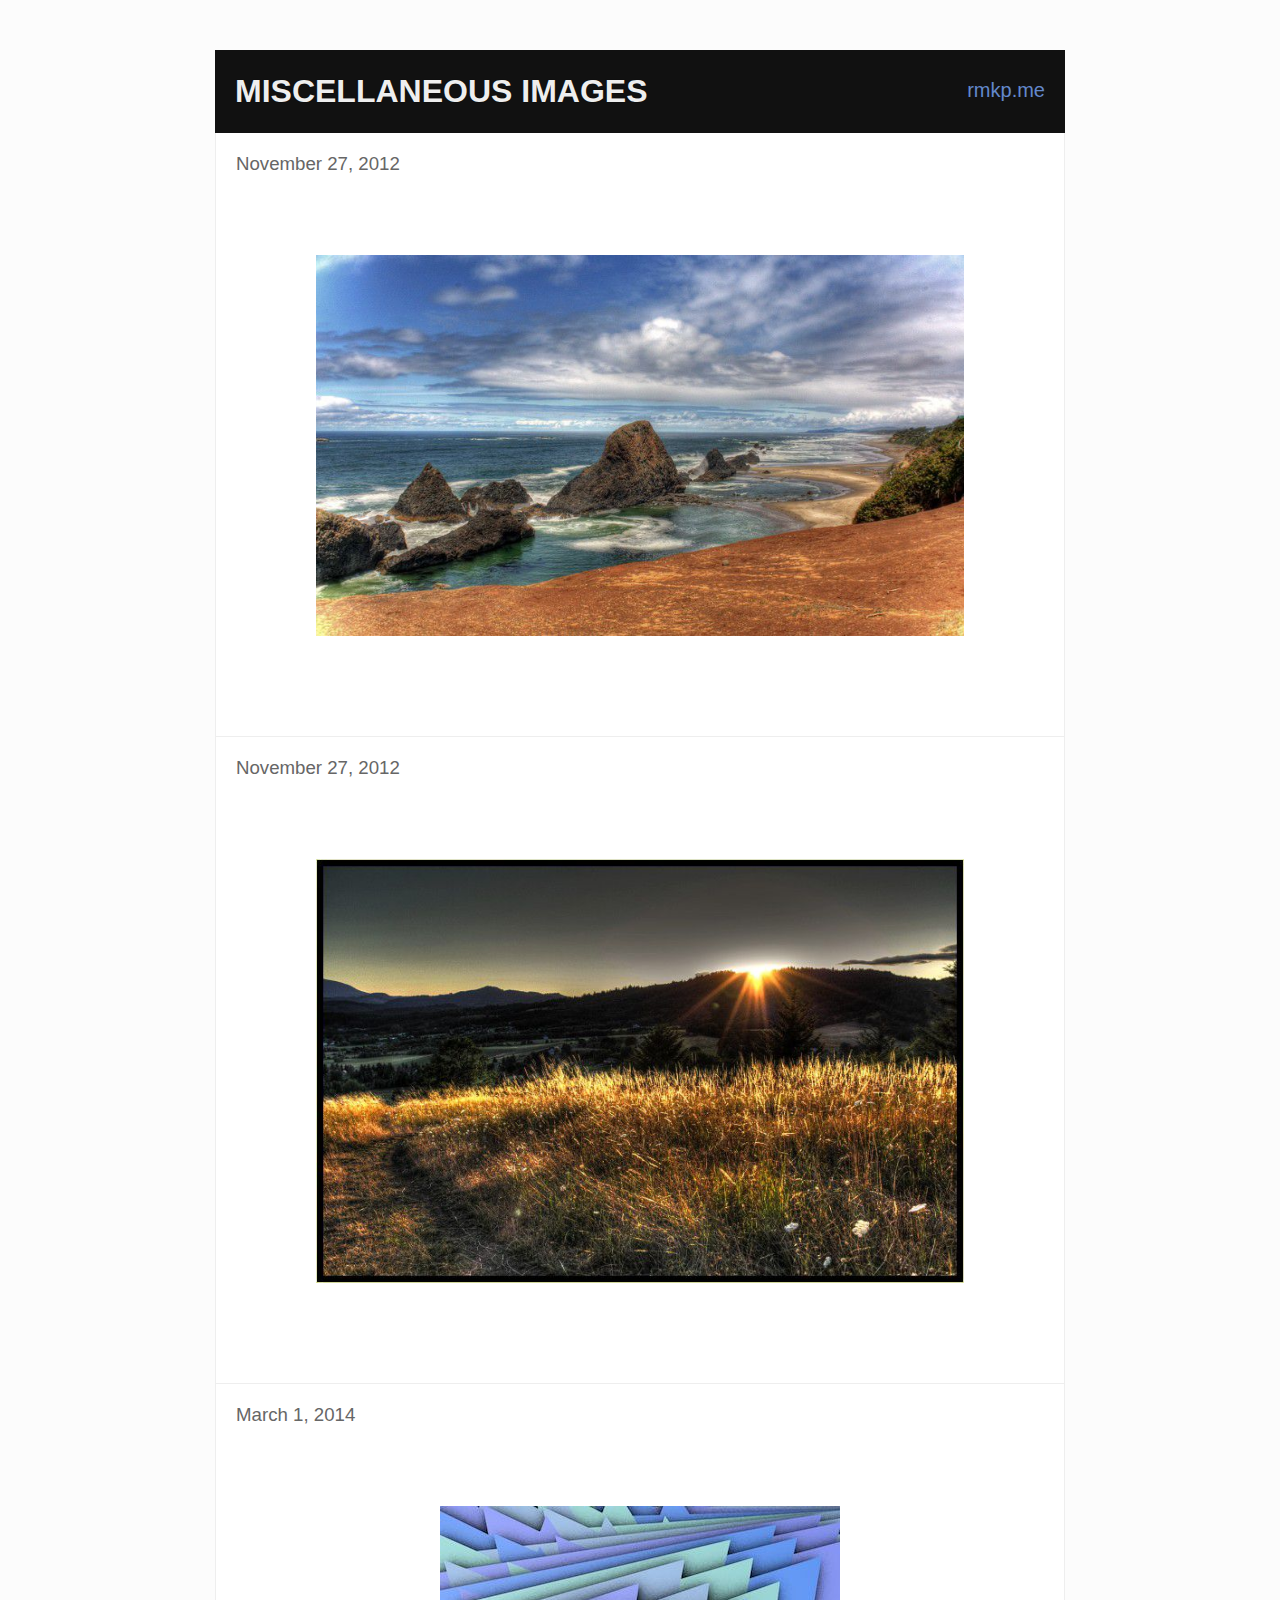
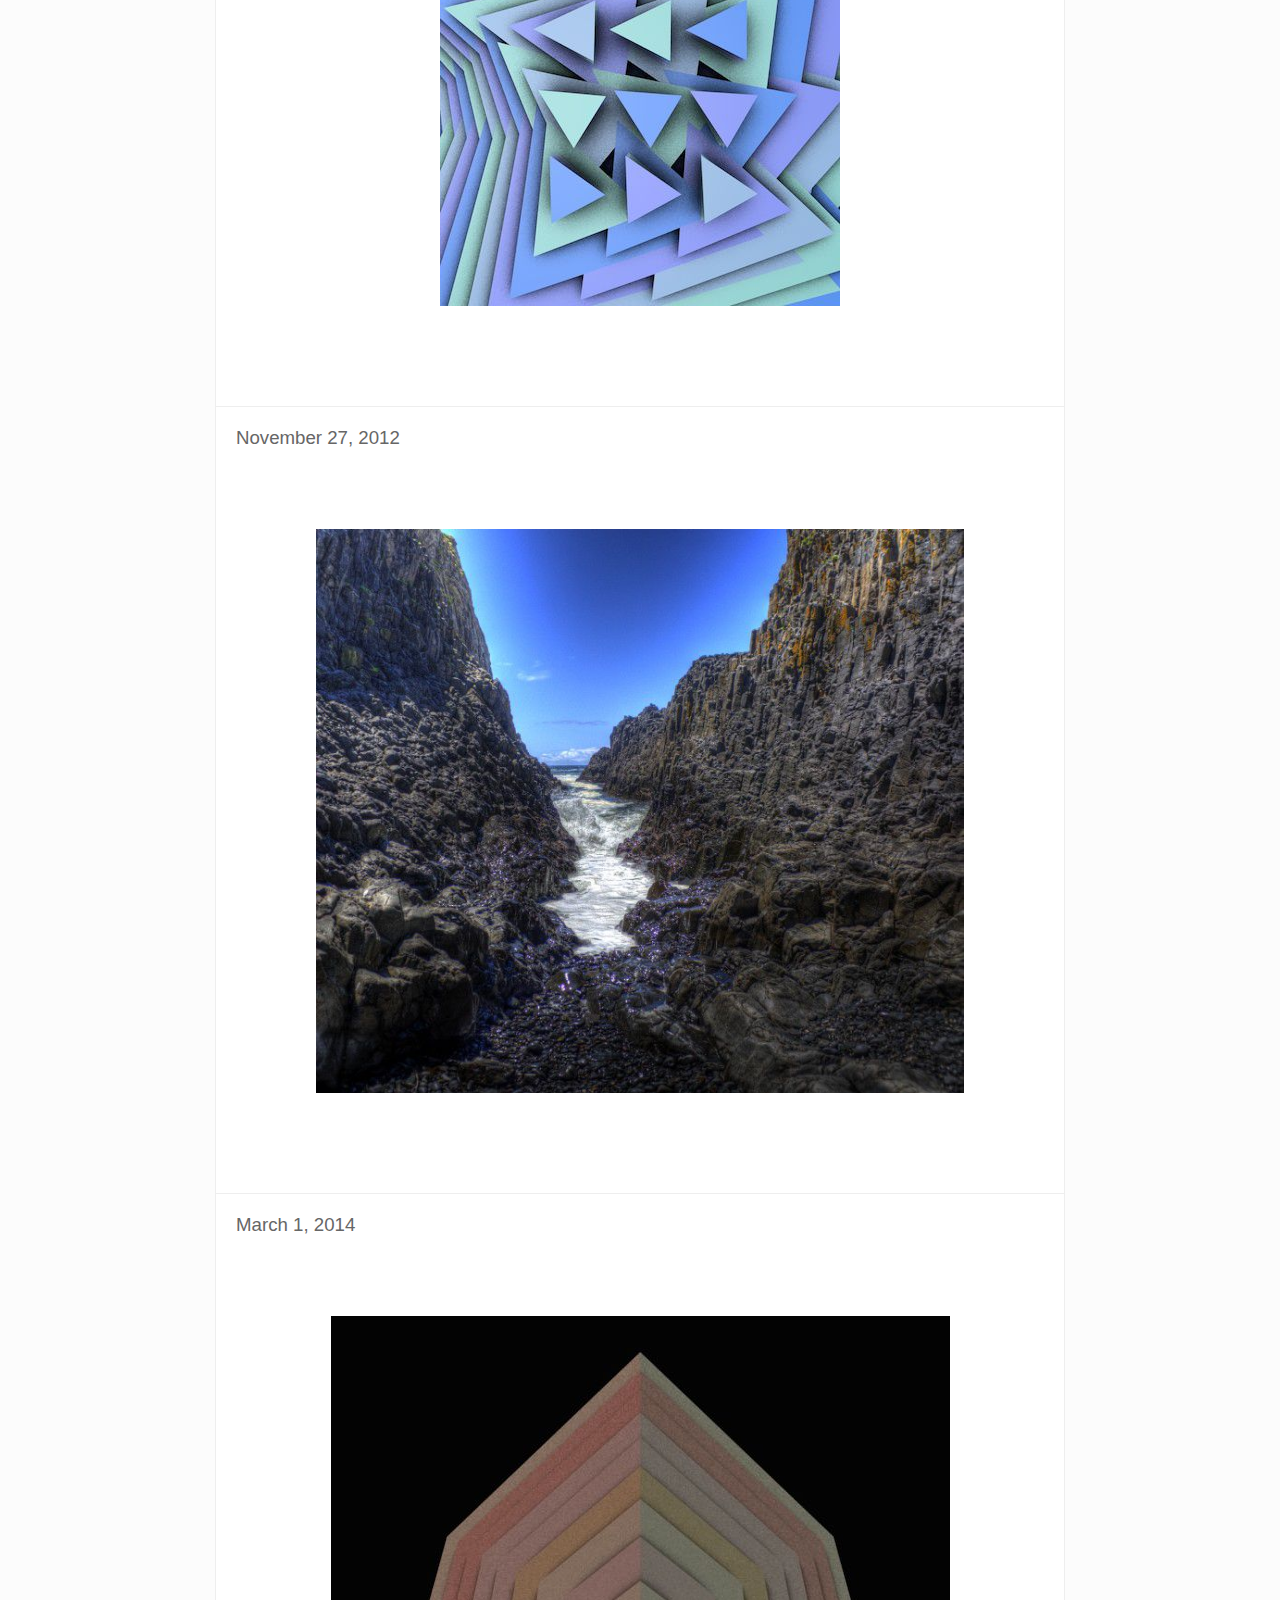
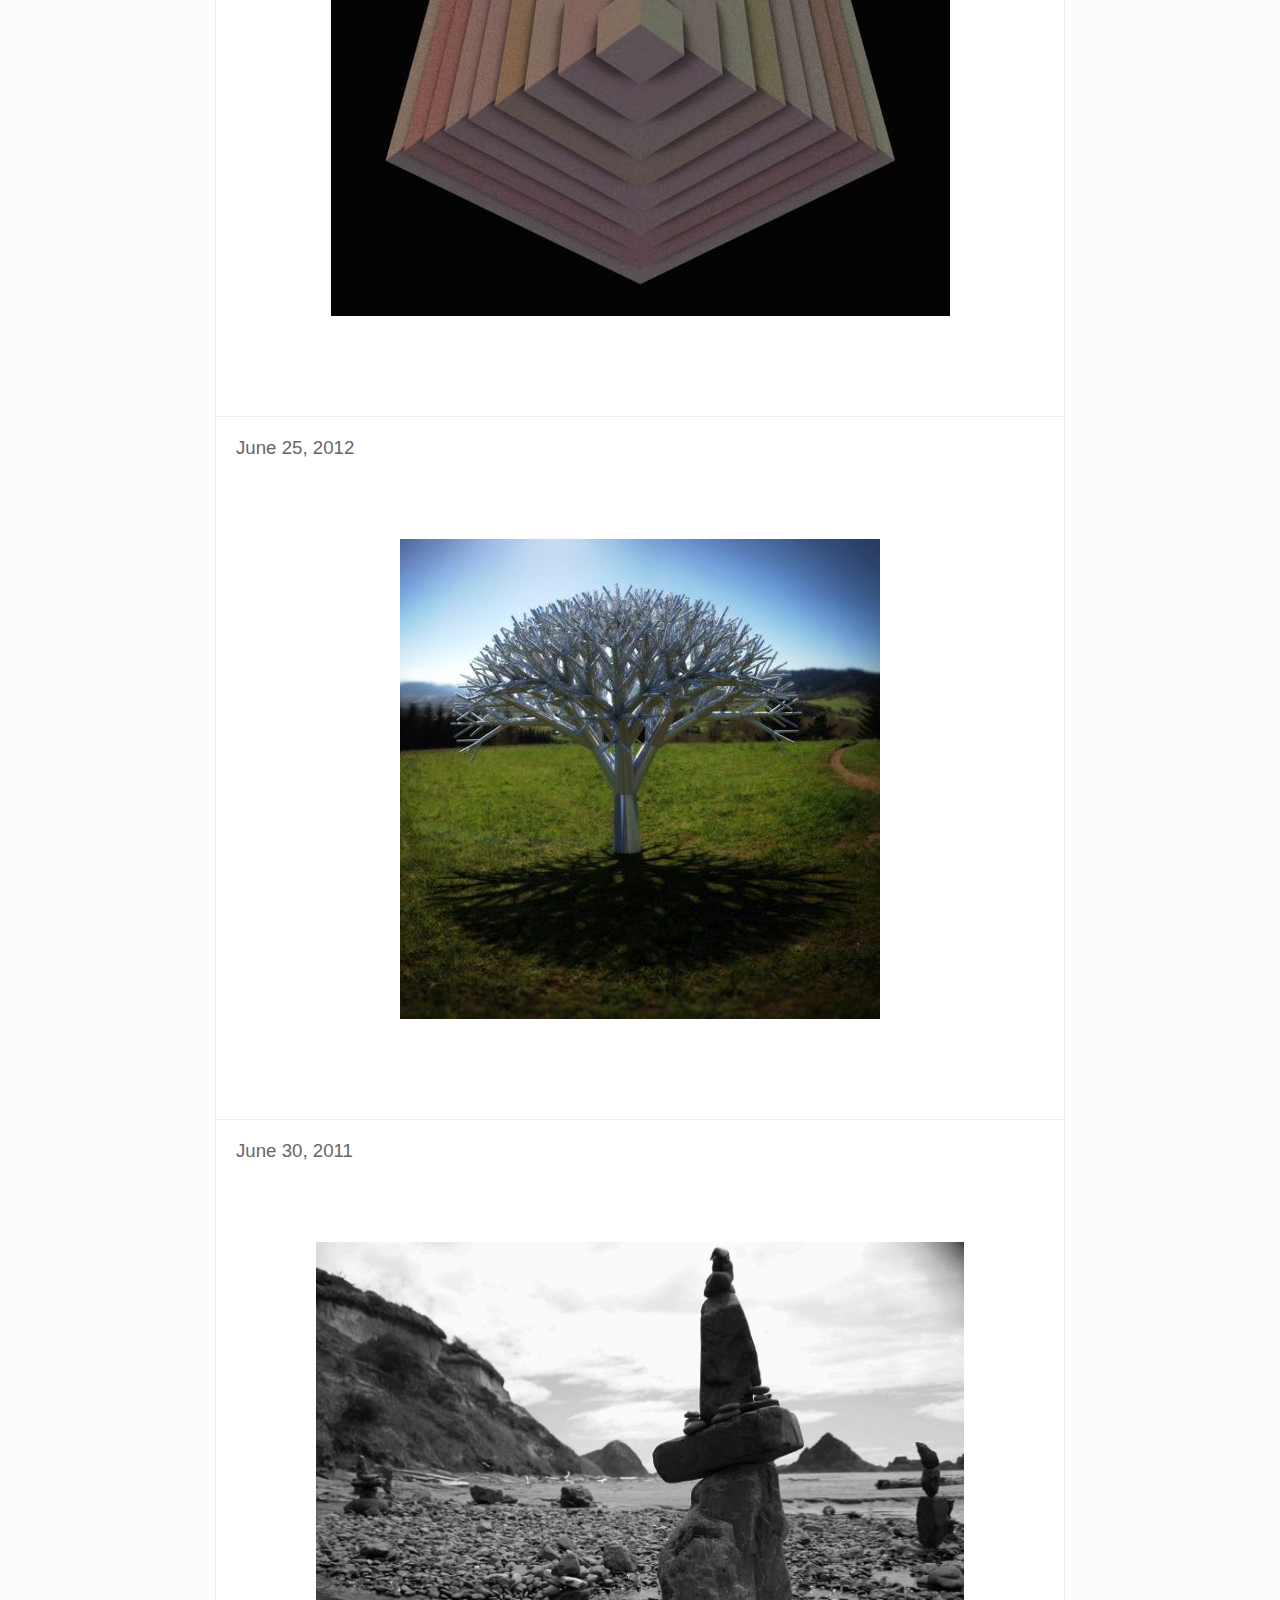
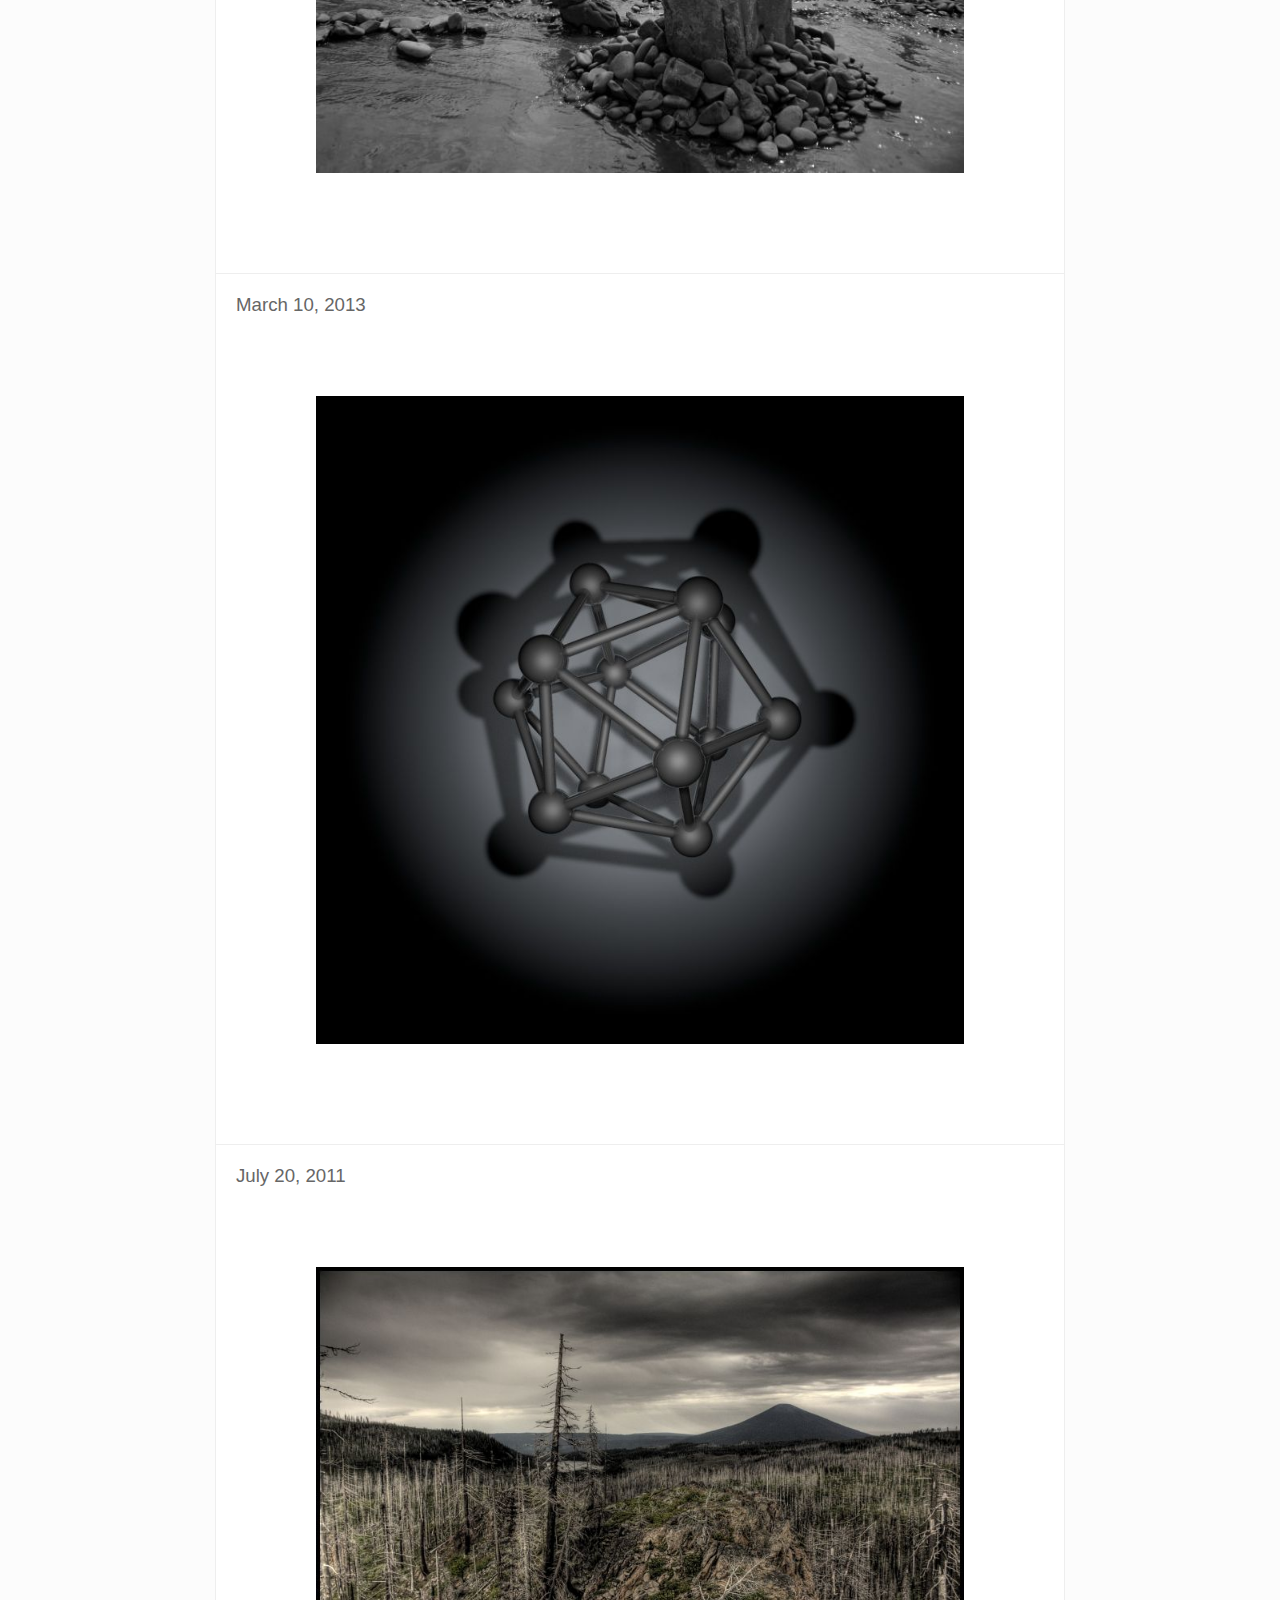
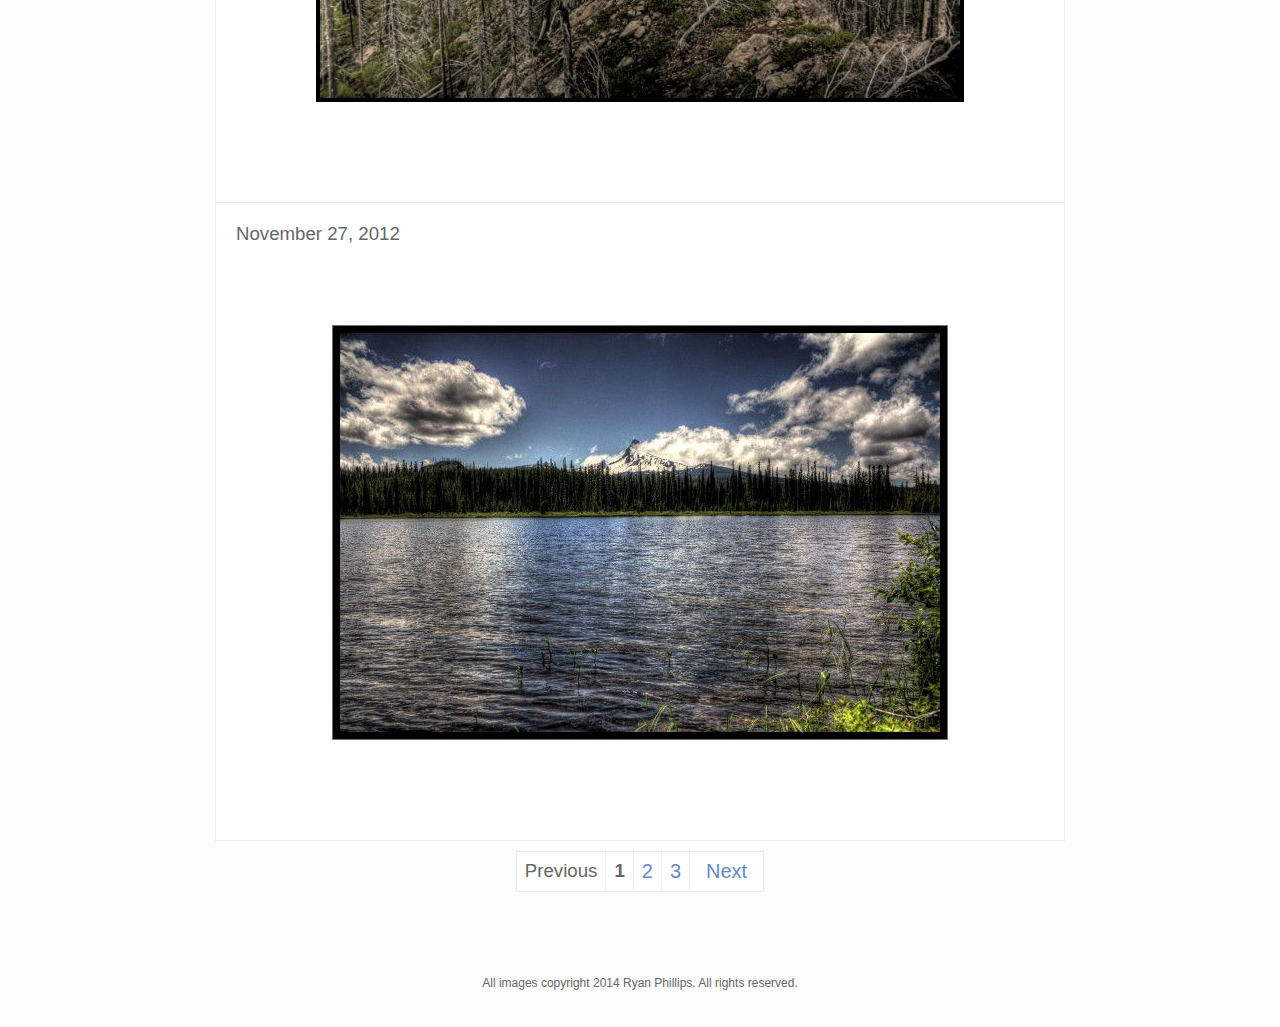
<file: index.html>
<!doctype html>
<html lang="en">
<head>
  <meta charset="UTF-8" />
  <title>miscellaneous images</title>  
  <link rel="stylesheet" type="text/css" href="main.css">
</head>
<body>

<div id="header">
	<h1 title="miscellaneous images">miscellaneous images</h1>
	<a href="http://www.rmkp.me">rmkp.me</a>
</div>


	
		<div class="img-cont">
			<div class="date">November 27, 2012</div>
			<img src="imgs/1a.jpg">
		</div>
	

	
		<div class="img-cont">
			<div class="date">November 27, 2012</div>
			<img src="imgs/3a.jpg">
		</div>
	

	
		<div class="img-cont">
			<div class="date">March  1, 2014</div>
			<img src="imgs/4.jpg">
		</div>
	

	
		<div class="img-cont">
			<div class="date">November 27, 2012</div>
			<img src="imgs/4a.jpg">
		</div>
	

	
		<div class="img-cont">
			<div class="date">March  1, 2014</div>
			<img src="imgs/5.jpg">
		</div>
	

	
		<div class="img-cont">
			<div class="date">June 25, 2012</div>
			<img src="imgs/577846_10150972977059972_172701657_n.jpg">
		</div>
	

	
		<div class="img-cont">
			<div class="date">June 30, 2011</div>
			<img src="imgs/5a.jpg">
		</div>
	

	
		<div class="img-cont">
			<div class="date">March 10, 2013</div>
			<img src="imgs/6.jpg">
		</div>
	

	
		<div class="img-cont">
			<div class="date">July 20, 2011</div>
			<img src="imgs/6a.jpg">
		</div>
	

	
		<div class="img-cont">
			<div class="date">November 27, 2012</div>
			<img src="imgs/7a.jpg">
		</div>
	


<div id="pagination">
	<table>
		<tr>
			
			<td class="prev">Previous</td>
			
			
				
				<td class="current">1</td>
				
			
				
				<td><a href="2.html">2</a></td>
				
			
				
				<td><a href="3.html">3</a></td>
				
			
			
			<td class="next"><a href="2.html">Next</a></td>
			
		</tr>
	</table>
</div>

<div id="copyright">All images copyright 2014 Ryan Phillips. All rights reserved.</div>

</body>
</html>
</file>
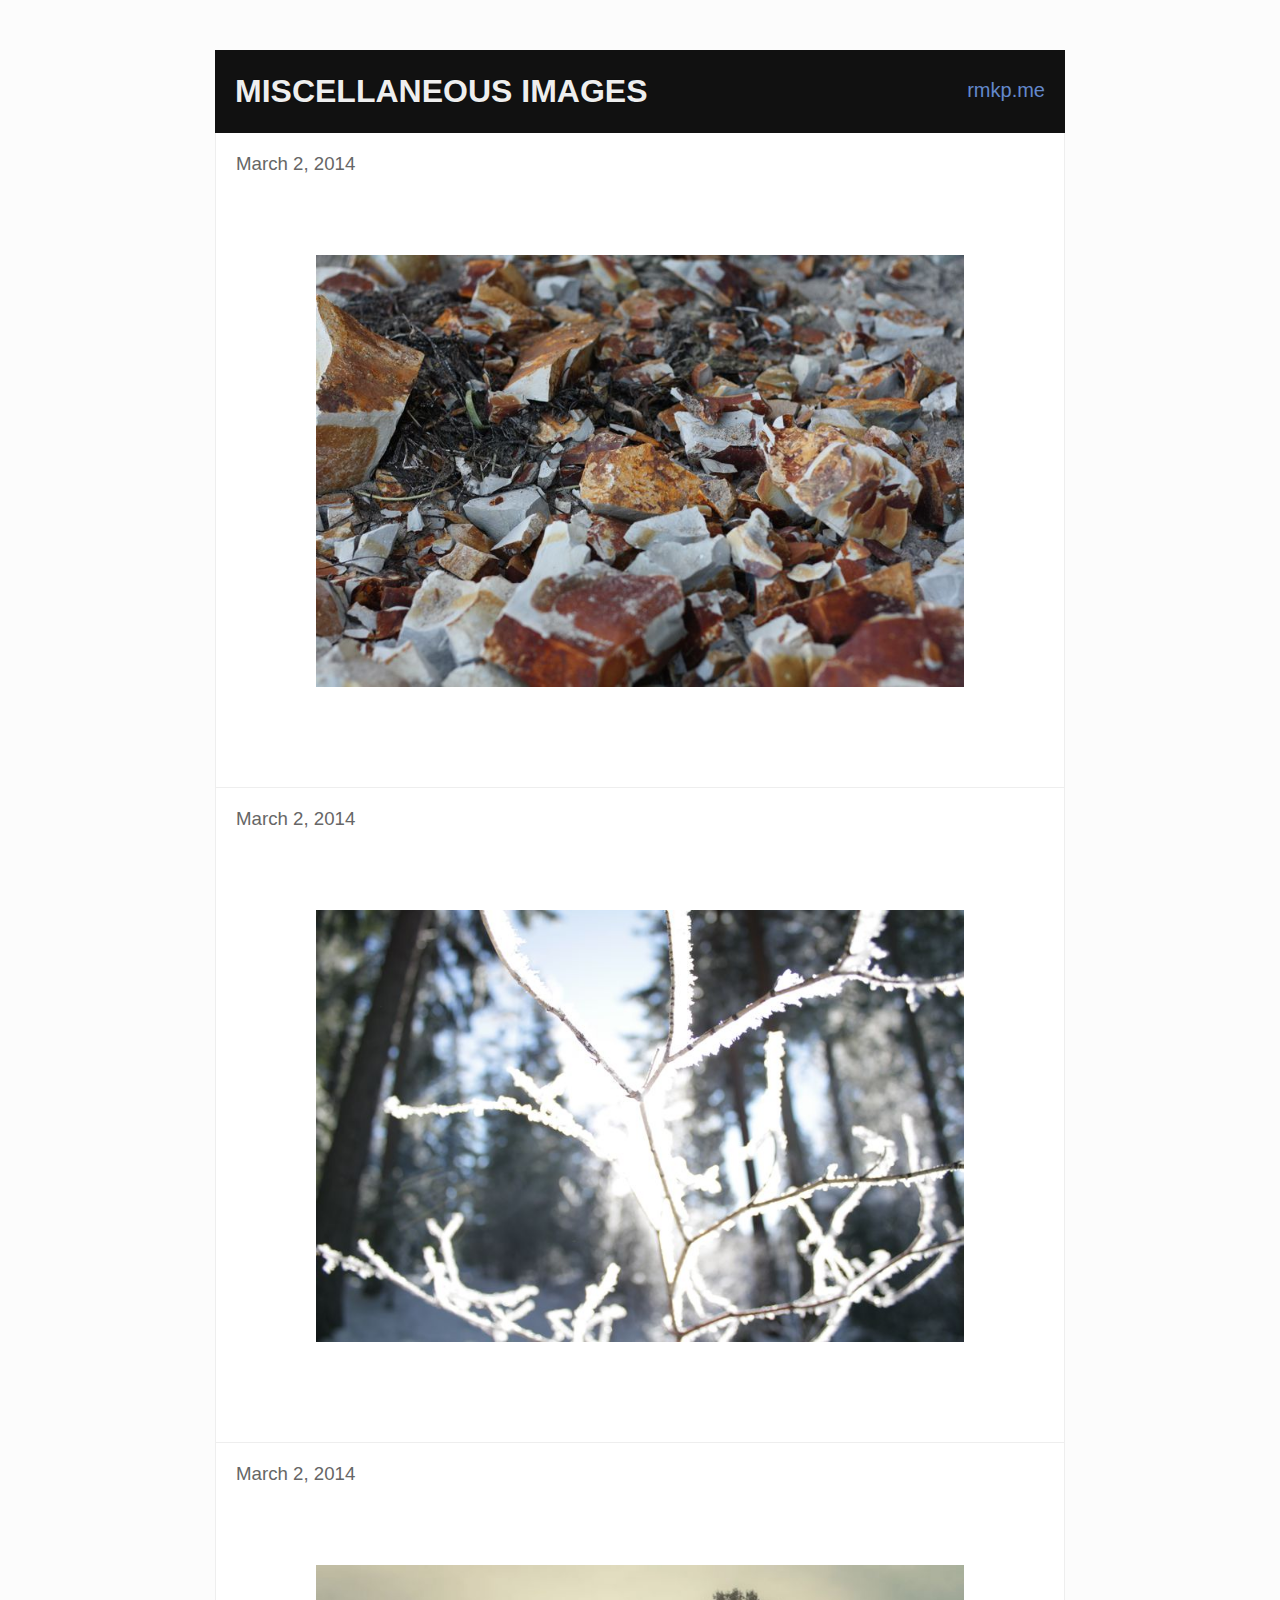
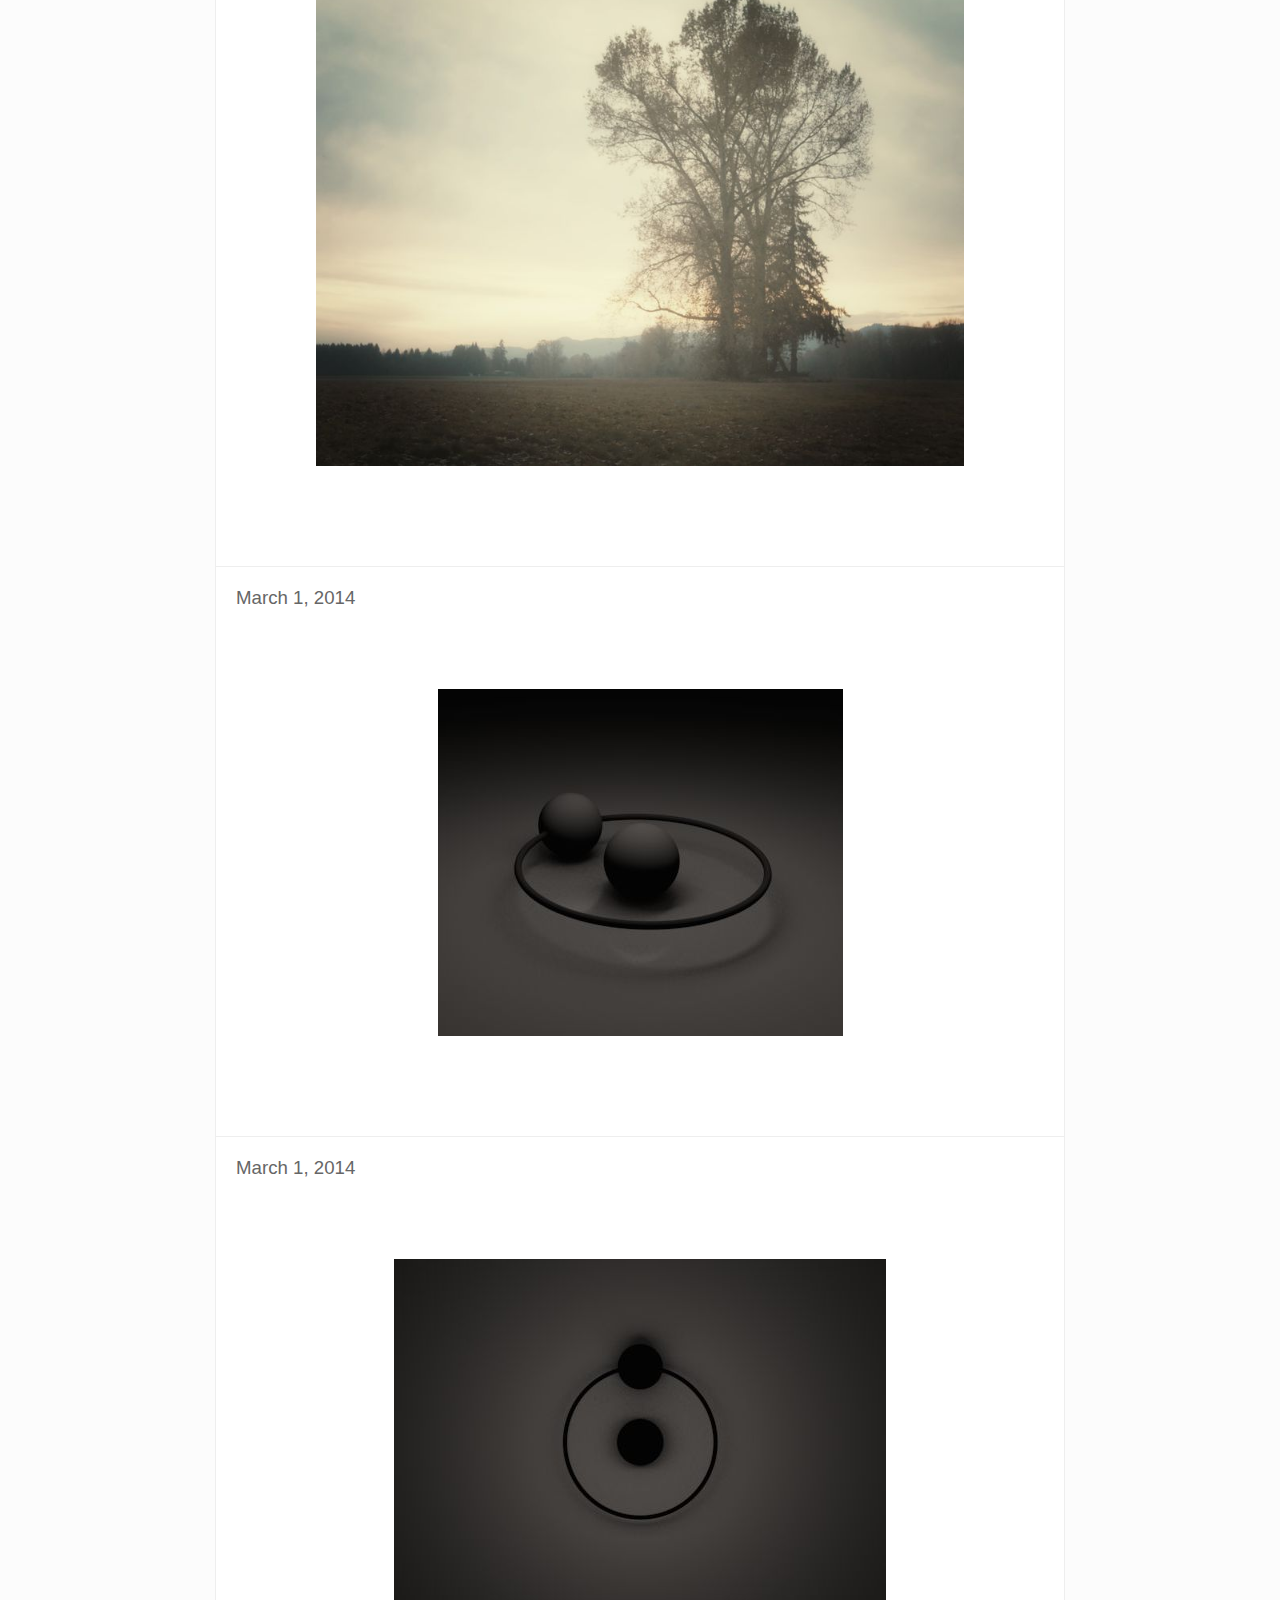
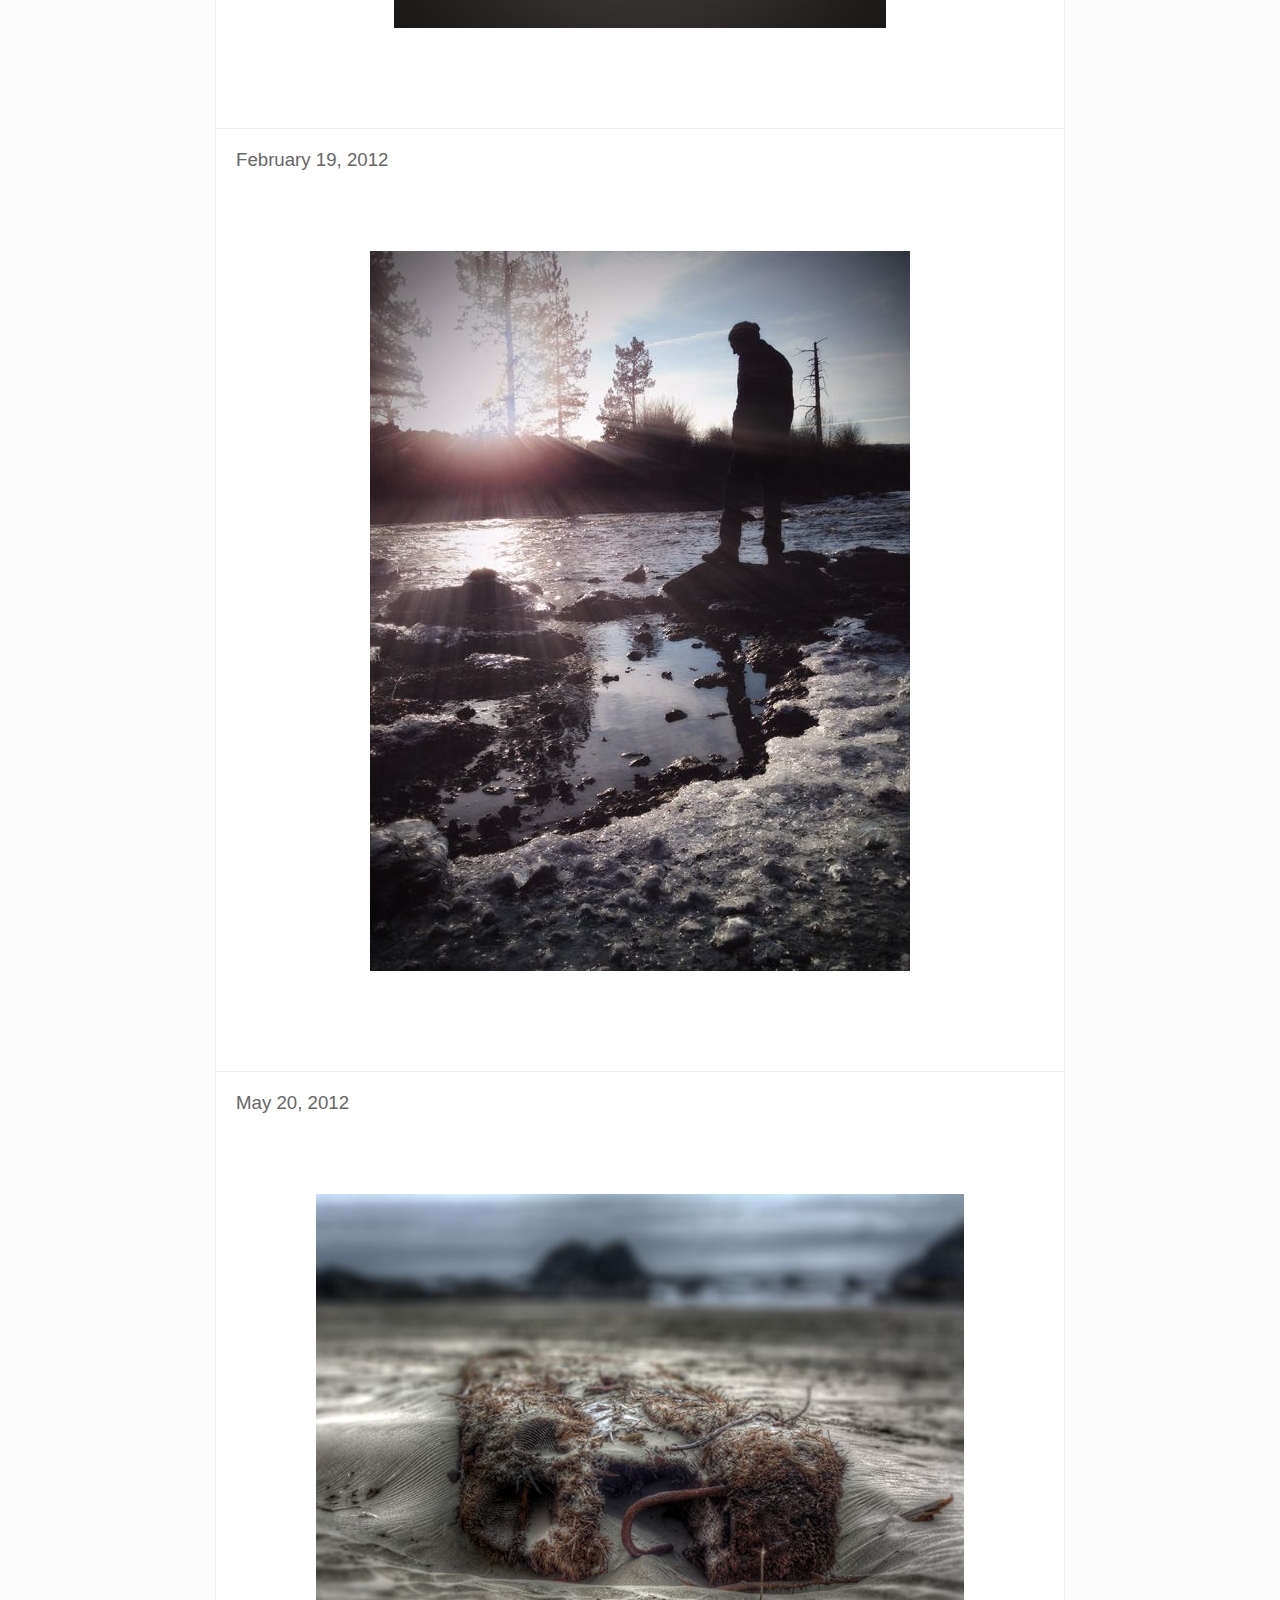
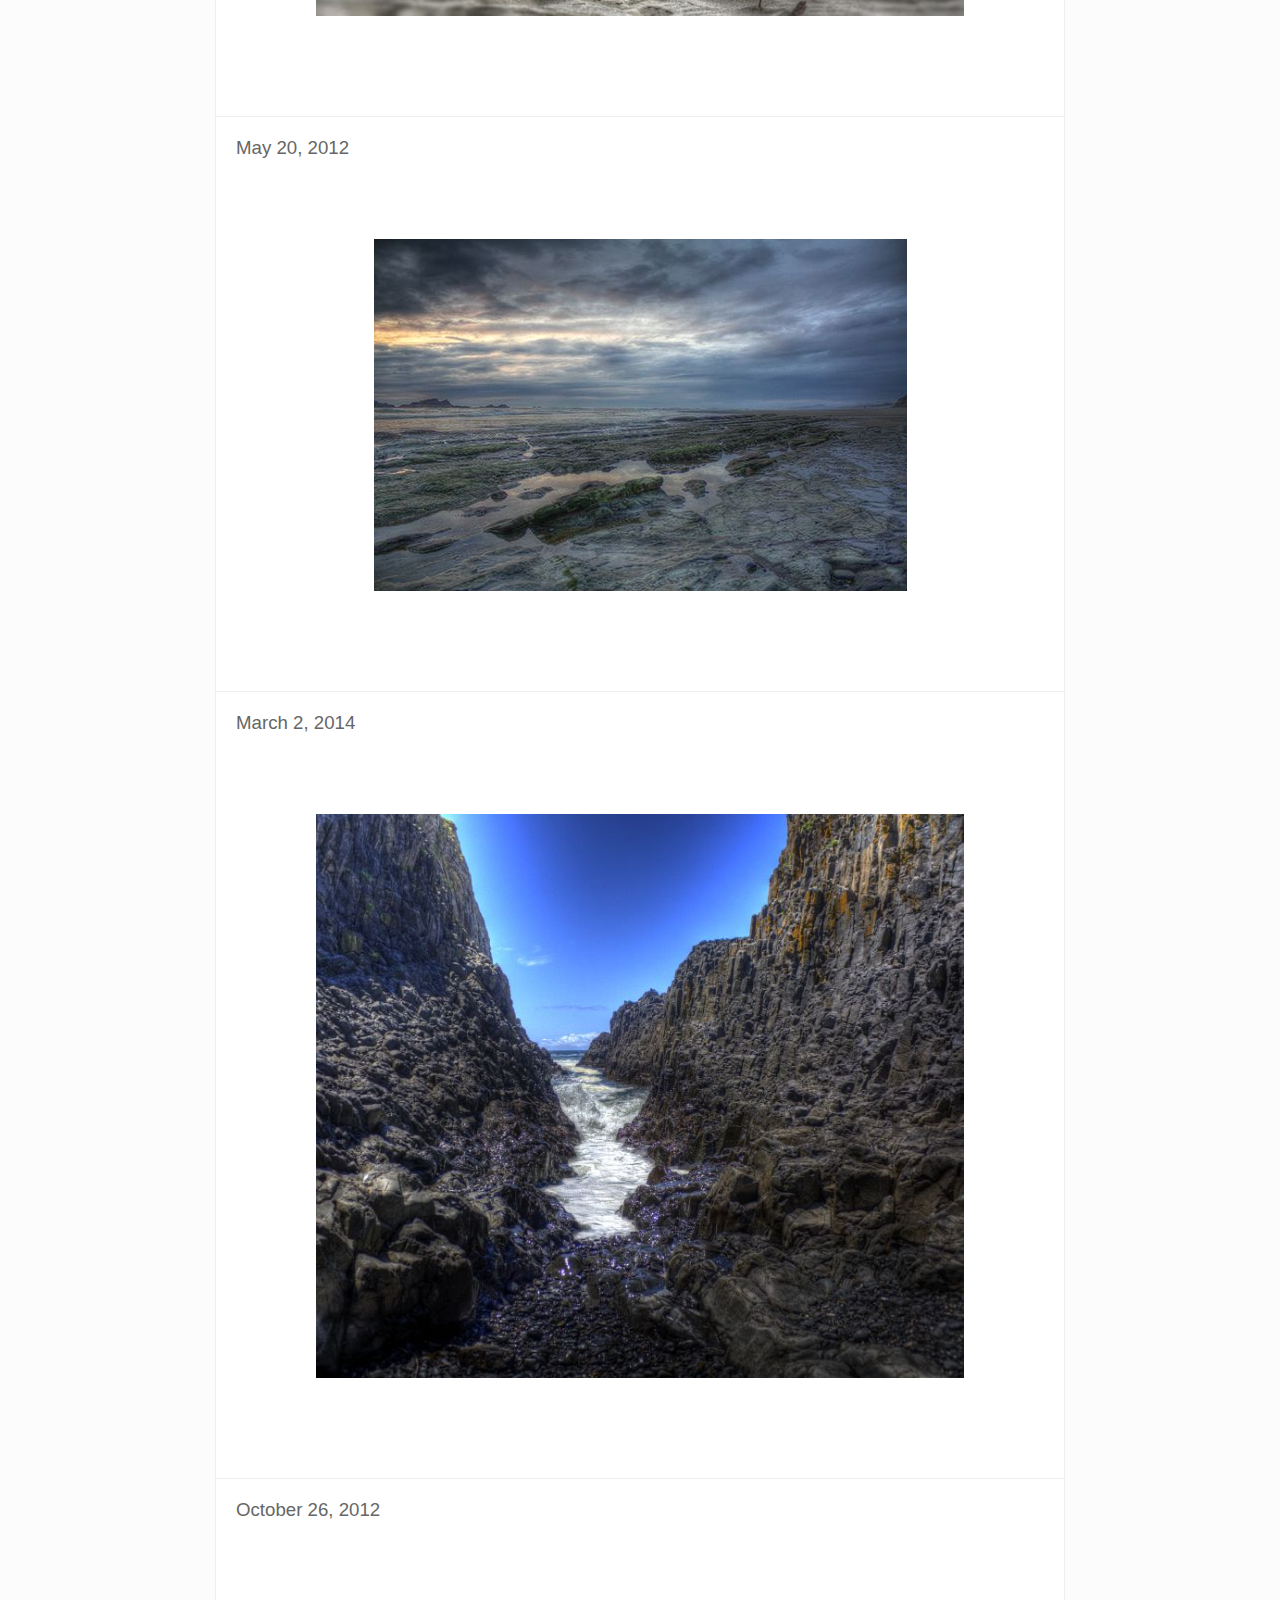
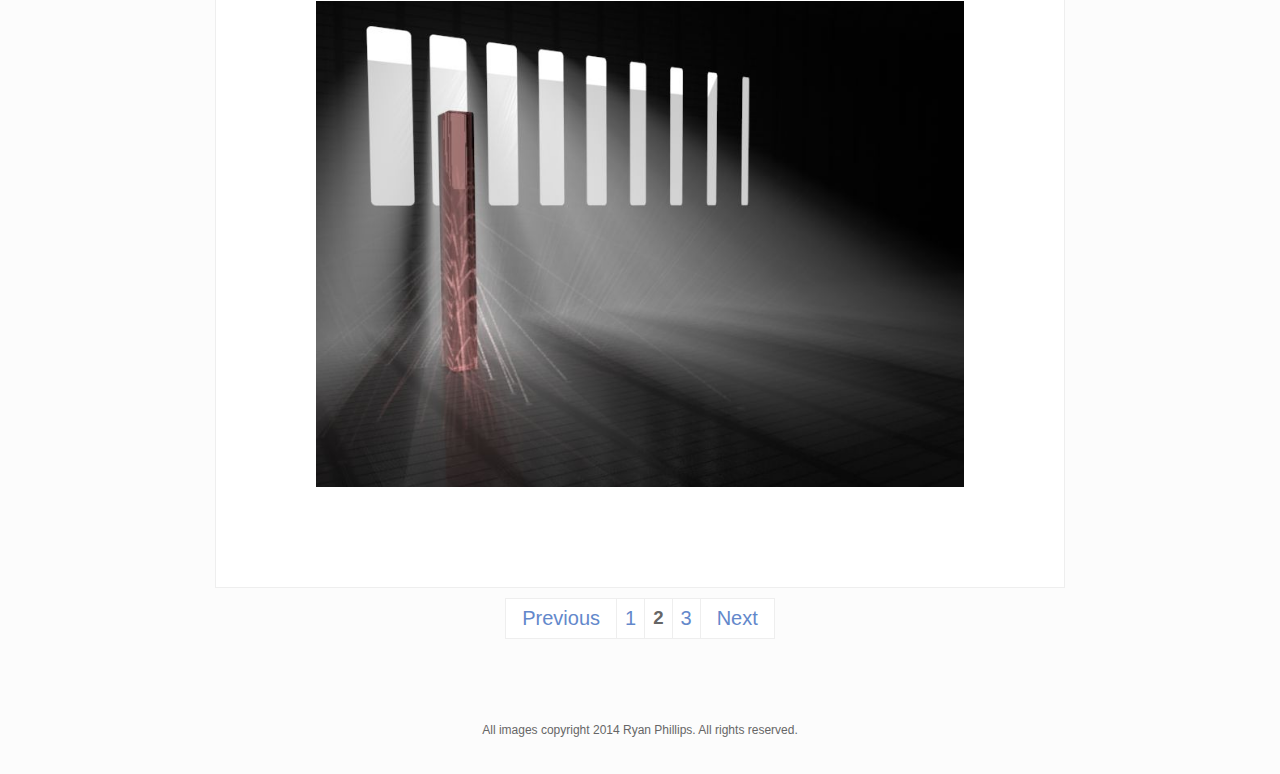
<file: 2.html>
<!doctype html>
<html lang="en">
<head>
  <meta charset="UTF-8" />
  <title>miscellaneous images</title>  
  <link rel="stylesheet" type="text/css" href="main.css">
</head>
<body>

<div id="header">
	<h1 title="miscellaneous images">miscellaneous images</h1>
	<a href="http://www.rmkp.me">rmkp.me</a>
</div>


	
		<div class="img-cont">
			<div class="date">March  2, 2014</div>
			<img src="imgs/8770244561_2f89920371_o.jpg">
		</div>
	

	
		<div class="img-cont">
			<div class="date">March  2, 2014</div>
			<img src="imgs/8798624526_33e6a66a6f_o.jpg">
		</div>
	

	
		<div class="img-cont">
			<div class="date">March  2, 2014</div>
			<img src="imgs/exploring two parks 103.jpg">
		</div>
	

	
		<div class="img-cont">
			<div class="date">March  1, 2014</div>
			<img src="imgs/hydrogen1.jpg">
		</div>
	

	
		<div class="img-cont">
			<div class="date">March  1, 2014</div>
			<img src="imgs/hydrogen2.jpg">
		</div>
	

	
		<div class="img-cont">
			<div class="date">February 19, 2012</div>
			<img src="imgs/IMG_0134.jpg">
		</div>
	

	
		<div class="img-cont">
			<div class="date">May 20, 2012</div>
			<img src="imgs/IMG_0211_2_3_tonemapped.jpg">
		</div>
	

	
		<div class="img-cont">
			<div class="date">May 20, 2012</div>
			<img src="imgs/IMG_0252_3_4_tonemapped.jpg">
		</div>
	

	
		<div class="img-cont">
			<div class="date">March  2, 2014</div>
			<img src="imgs/Poseidon's Alley.jpg">
		</div>
	

	
		<div class="img-cont">
			<div class="date">October 26, 2012</div>
			<img src="imgs/testOutput.jpg">
		</div>
	


<div id="pagination">
	<table>
		<tr>
			
			<td class="prev"><a href="index.html">Previous</a></td>
			
			
				
				<td><a href="index.html">1</a></td>
				
			
				
				<td class="current">2</td>
				
			
				
				<td><a href="3.html">3</a></td>
				
			
			
			<td class="next"><a href="3.html">Next</a></td>
			
		</tr>
	</table>
</div>

<div id="copyright">All images copyright 2014 Ryan Phillips. All rights reserved.</div>

</body>
</html>
</file>
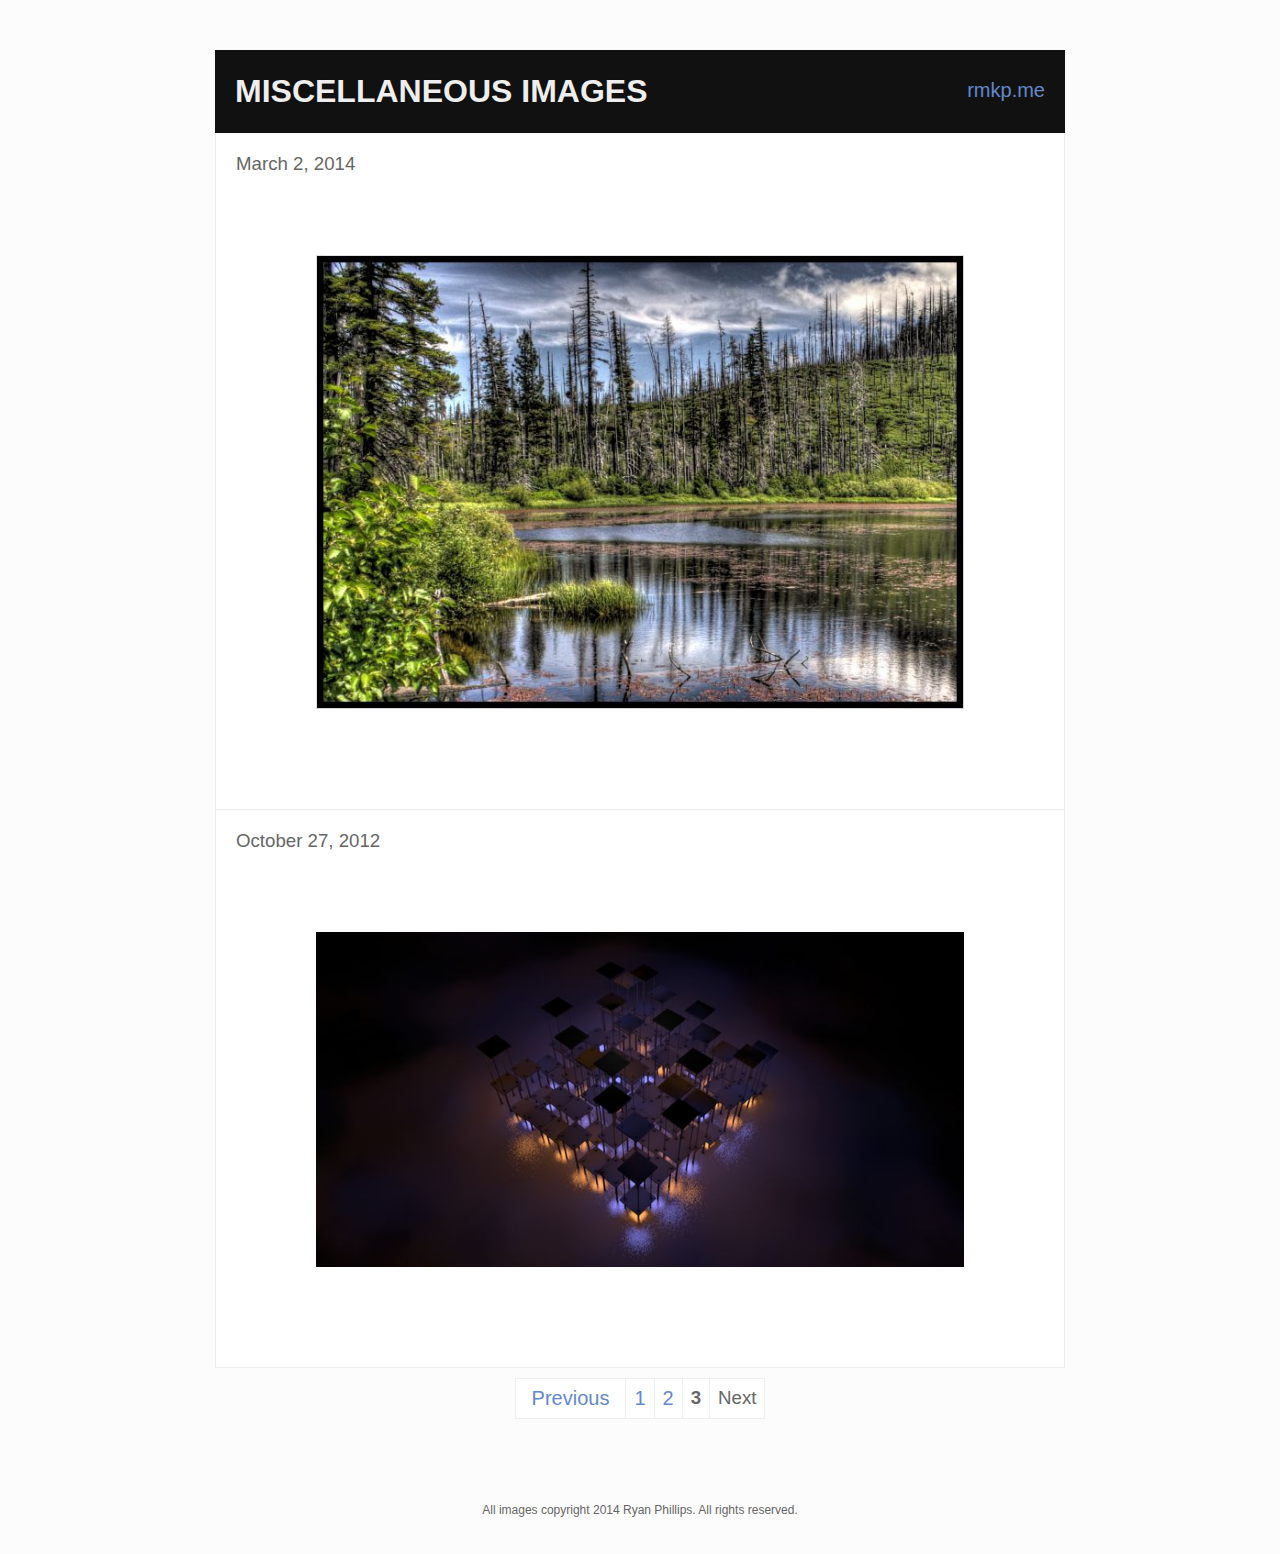
<file: 3.html>
<!doctype html>
<html lang="en">
<head>
  <meta charset="UTF-8" />
  <title>miscellaneous images</title>  
  <link rel="stylesheet" type="text/css" href="main.css">
</head>
<body>

<div id="header">
	<h1 title="miscellaneous images">miscellaneous images</h1>
	<a href="http://www.rmkp.me">rmkp.me</a>
</div>


	
		<div class="img-cont">
			<div class="date">March  2, 2014</div>
			<img src="imgs/the mountains on the way to Bend with JT 081_2_3_tonemapped.jpg">
		</div>
	

	
		<div class="img-cont">
			<div class="date">October 27, 2012</div>
			<img src="imgs/towers_lighting.jpg">
		</div>
	


<div id="pagination">
	<table>
		<tr>
			
			<td class="prev"><a href="2.html">Previous</a></td>
			
			
				
				<td><a href="index.html">1</a></td>
				
			
				
				<td><a href="2.html">2</a></td>
				
			
				
				<td class="current">3</td>
				
			
			
			<td class="next">Next</td>
			
		</tr>
	</table>
</div>

<div id="copyright">All images copyright 2014 Ryan Phillips. All rights reserved.</div>

</body>
</html>
</file>
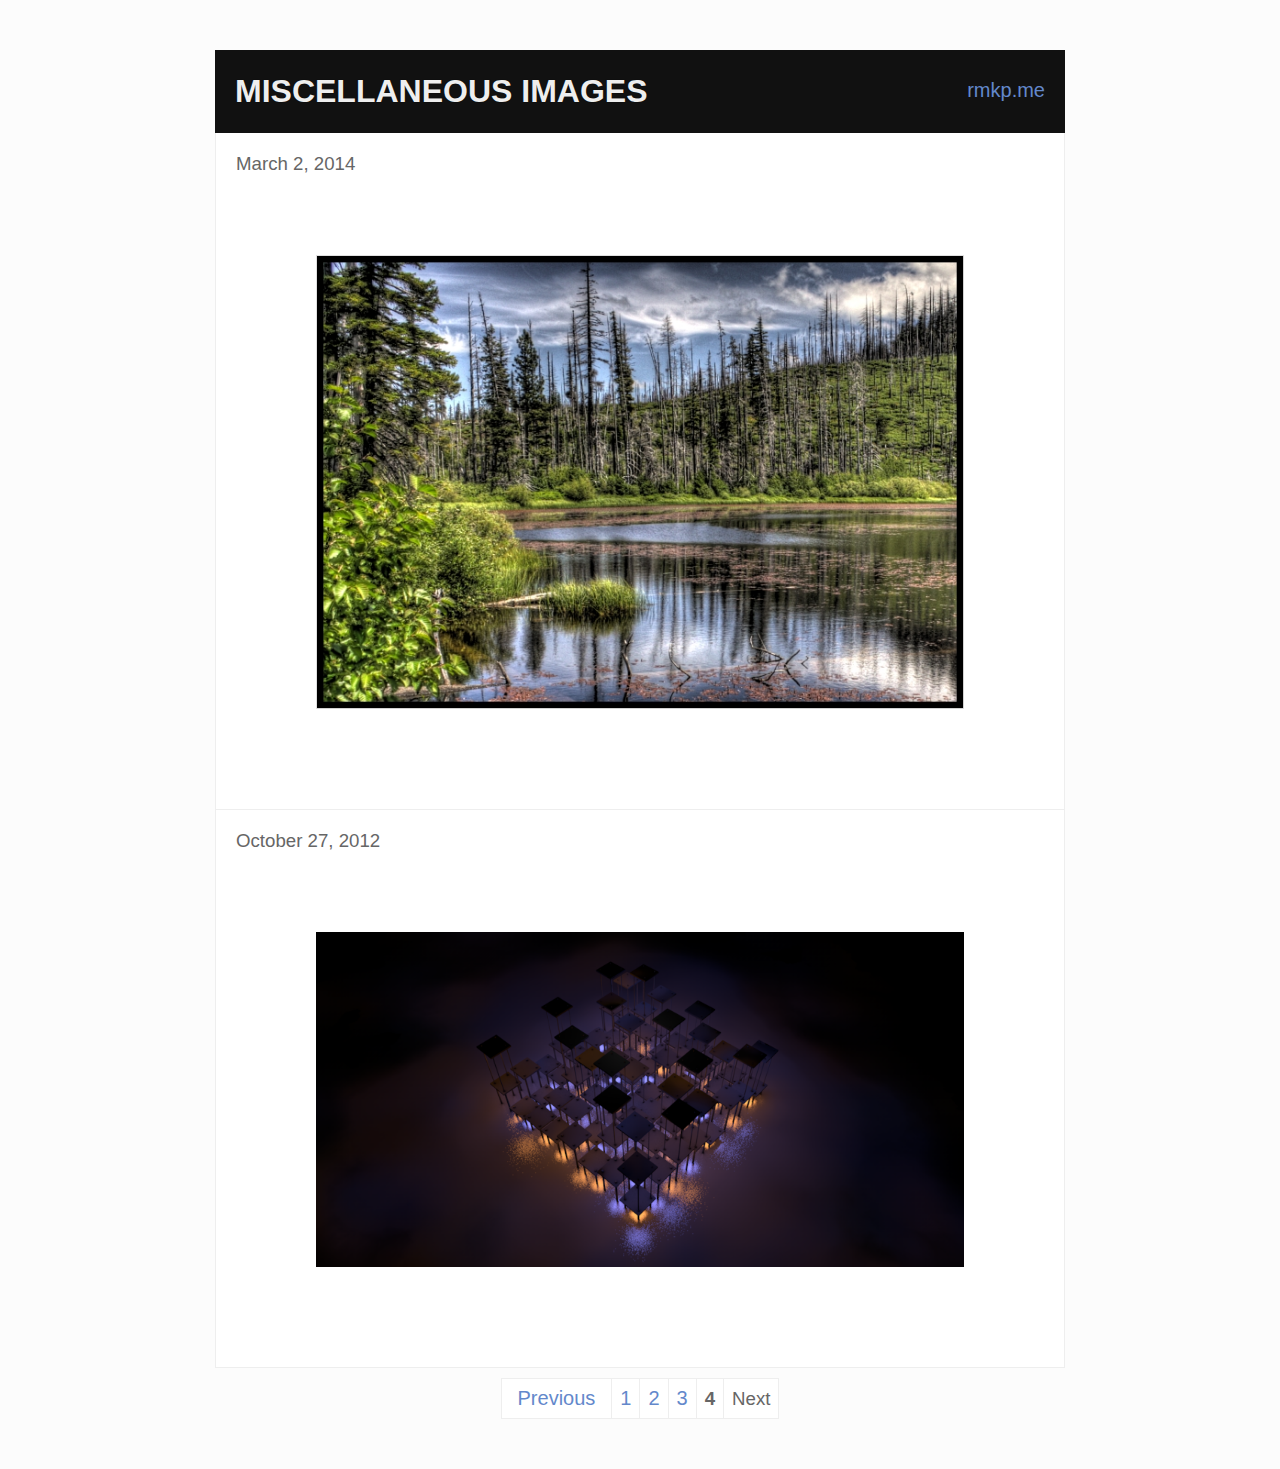
<file: 4.html>
<!doctype html>
<html lang="en">
<head>
  <meta charset="UTF-8" />
  <title>miscellaneous images</title>  
  <link rel="stylesheet" type="text/css" href="main.css">
</head>
<body>

<div id="header">
	<h1 title="miscellaneous images">miscellaneous images</h1>
	<a href="http://www.rmkp.me">rmkp.me</a>
</div>


	
		<div class="img-cont">
			<div class="date">March  2, 2014</div>
			<img src="img/the mountains on the way to Bend with JT 081_2_3_tonemapped.jpg">
		</div>
	

	
		<div class="img-cont">
			<div class="date">October 27, 2012</div>
			<img src="img/towers_lighting.png">
		</div>
	


<div id="pagination">
	<table>
		<tr>
			
			<td class="prev"><a href="3.html">Previous</a></td>
			
			
				
				<td><a href="index.html">1</a></td>
				
			
				
				<td><a href="2.html">2</a></td>
				
			
				
				<td><a href="3.html">3</a></td>
				
			
				
				<td class="current">4</td>
				
			
			
			<td class="next">Next</td>
			
		</tr>
	</table>
</div>

</body>
</html>
</file>
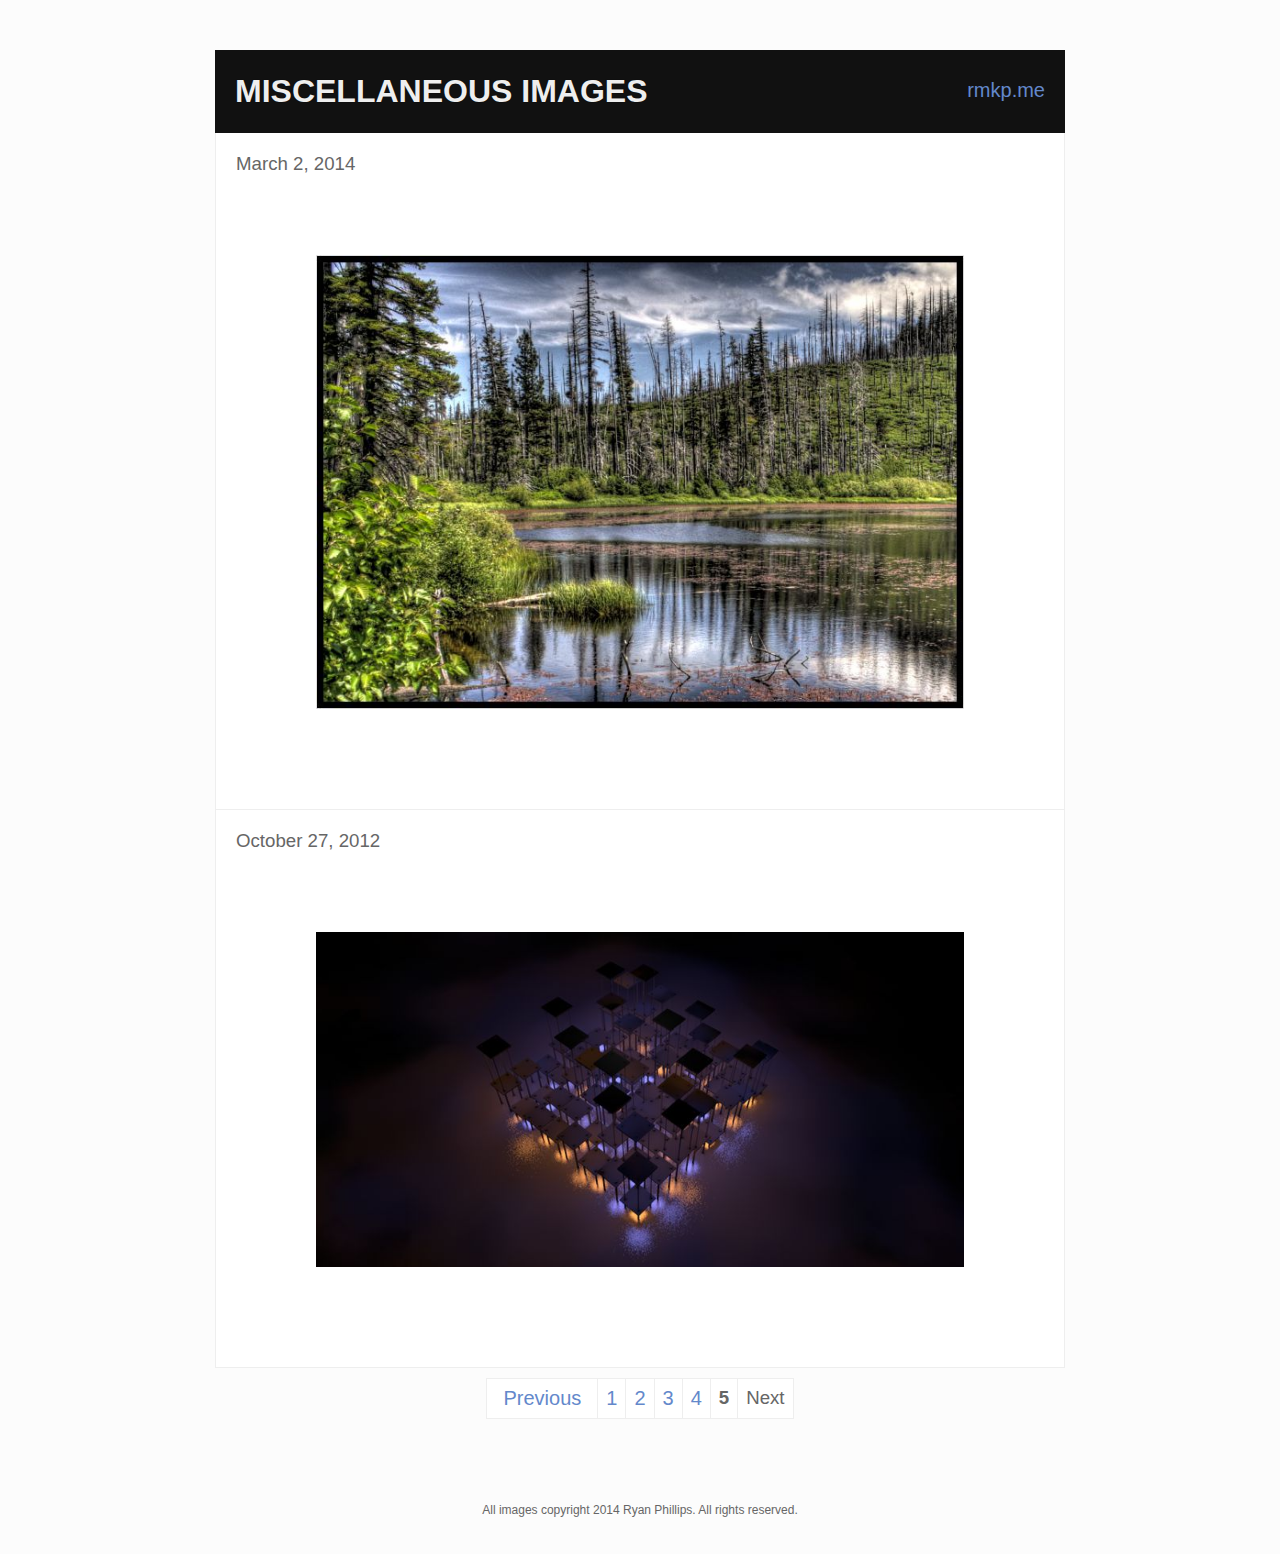
<file: 5.html>
<!doctype html>
<html lang="en">
<head>
  <meta charset="UTF-8" />
  <title>miscellaneous images</title>  
  <link rel="stylesheet" type="text/css" href="main.css">
</head>
<body>

<div id="header">
	<h1 title="miscellaneous images">miscellaneous images</h1>
	<a href="http://www.rmkp.me">rmkp.me</a>
</div>


	
		<div class="img-cont">
			<div class="date">March  2, 2014</div>
			<img src="imgs/the mountains on the way to Bend with JT 081_2_3_tonemapped.jpg">
		</div>
	

	
		<div class="img-cont">
			<div class="date">October 27, 2012</div>
			<img src="imgs/towers_lighting.jpg">
		</div>
	


<div id="pagination">
	<table>
		<tr>
			
			<td class="prev"><a href="4.html">Previous</a></td>
			
			
				
				<td><a href="index.html">1</a></td>
				
			
				
				<td><a href="2.html">2</a></td>
				
			
				
				<td><a href="3.html">3</a></td>
				
			
				
				<td><a href="4.html">4</a></td>
				
			
				
				<td class="current">5</td>
				
			
			
			<td class="next">Next</td>
			
		</tr>
	</table>
</div>

<div id="copyright">All images copyright 2014 Ryan Phillips. All rights reserved.</div>

</body>
</html>
</file>
<file: main.css>
*, *:before, *:after {
  -moz-box-sizing: border-box;
  -webkit-box-sizing: border-box;
  box-sizing: border-box; }

a {
  text-decoration: none;
  color: #6388cb;
  font-family: Helvetica, Arial, "Lucida Grande", sans-serif;
  font-weight: 400;
  font-size: 15pt; }

body {
  background-color: #fcfcfc;
  margin: 50px;
  color: #666666;
  font-family: "Helvetica Light", "Helvetica Neue Light", "Helvetica Neue", Helvetica, Arial, "Lucida Grande", sans-serif;
  font-weight: 200;
  font-size: 14pt;
  text-rendering: optimizeLegibility;
  -webkit-font-smoothing: antialiased; }

.img-cont {
  background-color: #fff;
  margin: auto;
  max-width: 850px;
  padding: 20px;
  display: block;
  border: solid 1px #eee;
  border-top-width: 0px; }

.first {
  border-top-width: 1px;
  margin-top: 0px; }

img {
  max-width: 100%;
  max-height: 100%;
  padding: 80px;
  margin: 0px auto;
  display: block; }

#header {
  position: relative;
  color: #eee;
  background-color: #111;
  margin: auto;
  max-width: 850px;
  padding: 20px;
  padding-top: 0px;
  padding-bottom: 0px; }

h1 {
  color: #eee;
  text-transform: uppercase;
  padding-top: 0px;
  padding-bottom: 0px;
  display: inline-block;
  font-family: Helvetica, Arial, "Lucida Grande", sans-serif;
  font-weight: 600;
  font-size: 24pt;
  line-height: 30pt;
  text-shadow: 0px 0px 1px #000; }

#header a {
  padding-top: 20px;
  padding-bottom: 20px;
  position: absolute;
  display: block;
  right: 20px;
  top: 0px;
  line-height: 30pt; }

#pagination {
  margin: auto;
  margin-top: 10px;
  max-width: 850px;
  padding: 20px;
  padding-top: 0px;
  padding-bottom: 0px; }

#pagination table {
  margin: auto; }

#pagination table {
  border-collapse: collapse; }

#pagination table td {
  background-color: #fff;
  padding: 0px;
  padding-left: 0px;
  padding-right: 0px;
  border: solid 1px #eee; }

#pagination table td.current {
  padding: 4px;
  padding-left: 8px;
  padding-right: 8px;
  font-weight: bold; }

#pagination table td.next, #pagination table td.prev {
  padding: 4px;
  padding-left: 8px;
  padding-right: 8px; }

#pagination table td a {
  padding: 4px;
  padding-left: 8px;
  padding-right: 8px;
  display: block; }

#copyright {
  font-family: "Helvetica Light", "Helvetica Neue Light", "Helvetica Neue", Helvetica, Arial, "Lucida Grande", sans-serif;
  font-color: #666666;
  font-size: 12px;
  line-height: 12px;
  height: 12px;
  text-align: center;
  padding-top: 85px;
  padding-bottom: 0px;
  margin: 0px; }
</file>
